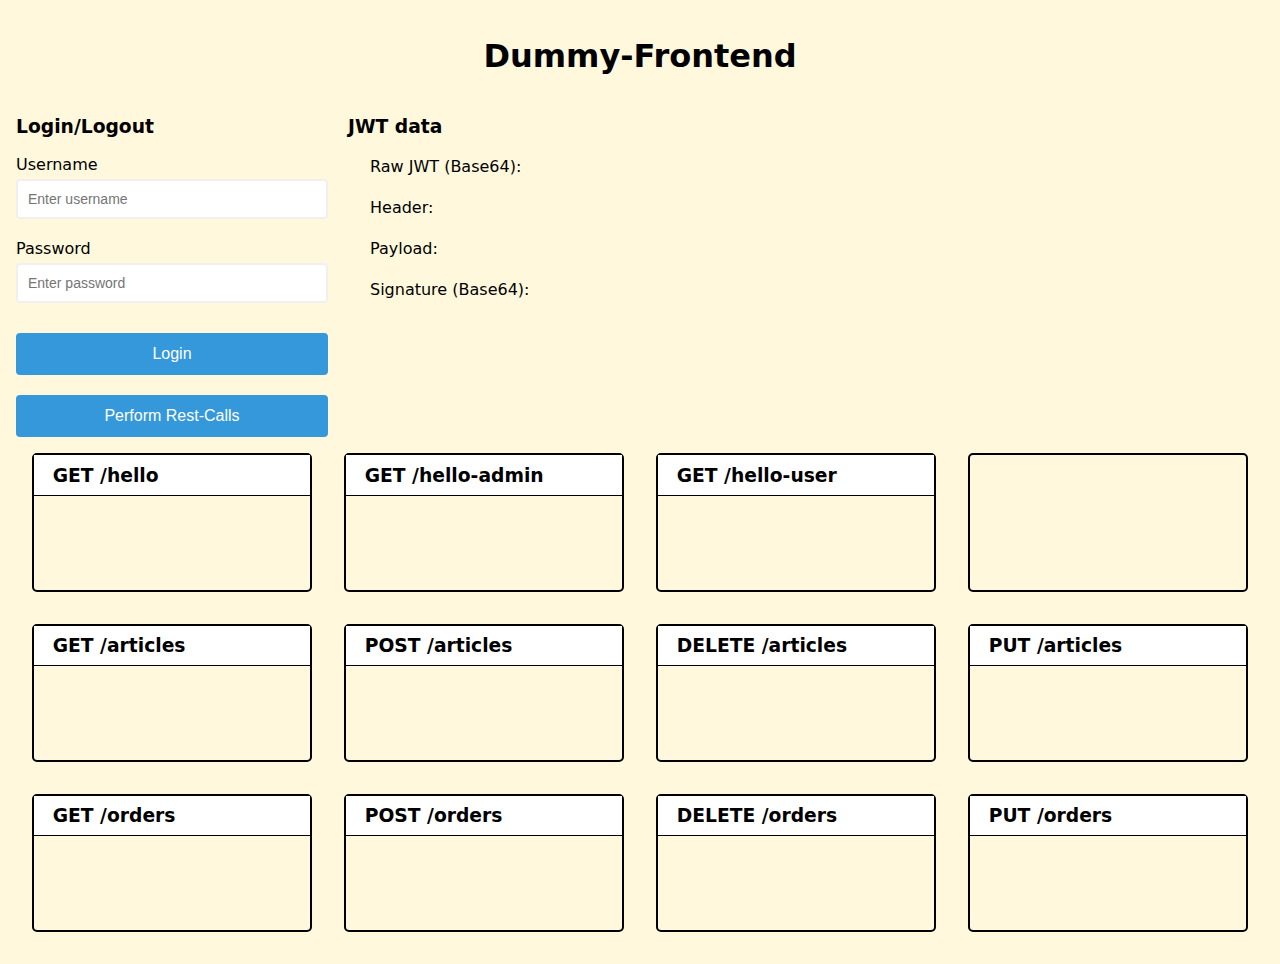
<file: src/main/resources/static/frontend/index.html>
<!doctype html>
<html lang="en">
<head>
    <meta charset="UTF-8">
    <meta name="viewport"
          content="width=device-width, user-scalable=no, initial-scale=1.0, maximum-scale=1.0, minimum-scale=1.0">
    <meta http-equiv="X-UA-Compatible" content="ie=edge">
    <title>Dummy-Frontend</title>
    <link rel="stylesheet" href="styles.css">
</head>
<body>
<div class="grid-container">
    <div class="header">
        <h1>Dummy-Frontend</h1>
    </div>
    <div class="login">
        <form class="form" id="form">
            <h3>Login/Logout</h3>
            <div class="form-control">
                <label for="username">Username</label>
                <input type="text" name="" id="username" placeholder="Enter username" autocomplete="username">
<!--                <small>Error message</small>-->
            </div>
            <div class="form-control">
                <label for="password">Password</label>
                <input type="password" name="" id="password" placeholder="Enter password" autocomplete="new-password">
<!--                <small>Error message</small>-->
            </div>
            <button id="btn_login">Login</button>
            <button id="btn_rest">Perform Rest-Calls</button>
        </form>
    </div>
    <div class="login-data">
        <h3>JWT data</h3>
        <table>
            <tr>
                <td>Raw JWT (Base64):</td>
                <td id="raw-jwt"></td>
            </tr>
            <tr>
                <td>Header:</td>
                <td id="jwt-header"></td>
            </tr>
            <tr>
                <td>Payload:</td>
                <td id="jwt-payload"></td>
            </tr>
            <tr>
                <td>Signature (Base64):</td>
                <td id="jwt-signature"></td>
            </tr>
        </table>
    </div>
    <div class="hello rest-result">
        <h3>GET /hello</h3>
        <div id="hello" class="status"></div>
    </div>
    <div class="hello-admin rest-result">
        <h3>GET /hello-admin</h3>
        <div id="hello-admin" class="status"></div>
    </div>
    <div class="hello-user rest-result">
        <h3>GET /hello-user</h3>
        <div id="hello-user" class="status"></div>
    </div>
    <div class="unused rest-result">
    </div>
    <div class="get-article rest-result">
        <h3>GET /articles</h3>
        <div id="get-article" class="status"></div>
    </div>
    <div class="post-article rest-result">
        <h3>POST /articles</h3>
        <div id="post-article" class="status"></div>
    </div>
    <div class="delete-article rest-result">
        <h3>DELETE /articles</h3>
        <div id="delete-article" class="status"></div>
    </div>
    <div class="put-article rest-result">
        <h3>PUT /articles</h3>
        <div id="put-article" class="status"></div>
    </div>
    <div class="get-order rest-result">
        <h3>GET /orders</h3>
        <div id="get-order" class="status"></div>
    </div>
    <div class="post-order rest-result">
        <h3>POST /orders</h3>
        <div id="post-order" class="status"></div>
    </div>
    <div class="delete-order rest-result">
        <h3>DELETE /orders</h3>
        <div id="delete-order" class="status"></div>
    </div>
    <div class="put-order rest-result">
        <h3>PUT /orders</h3>
        <div id="put-order" class="status"></div>
    </div>

</div>
<script src="script.js"></script>
</body>
</html>
</file>
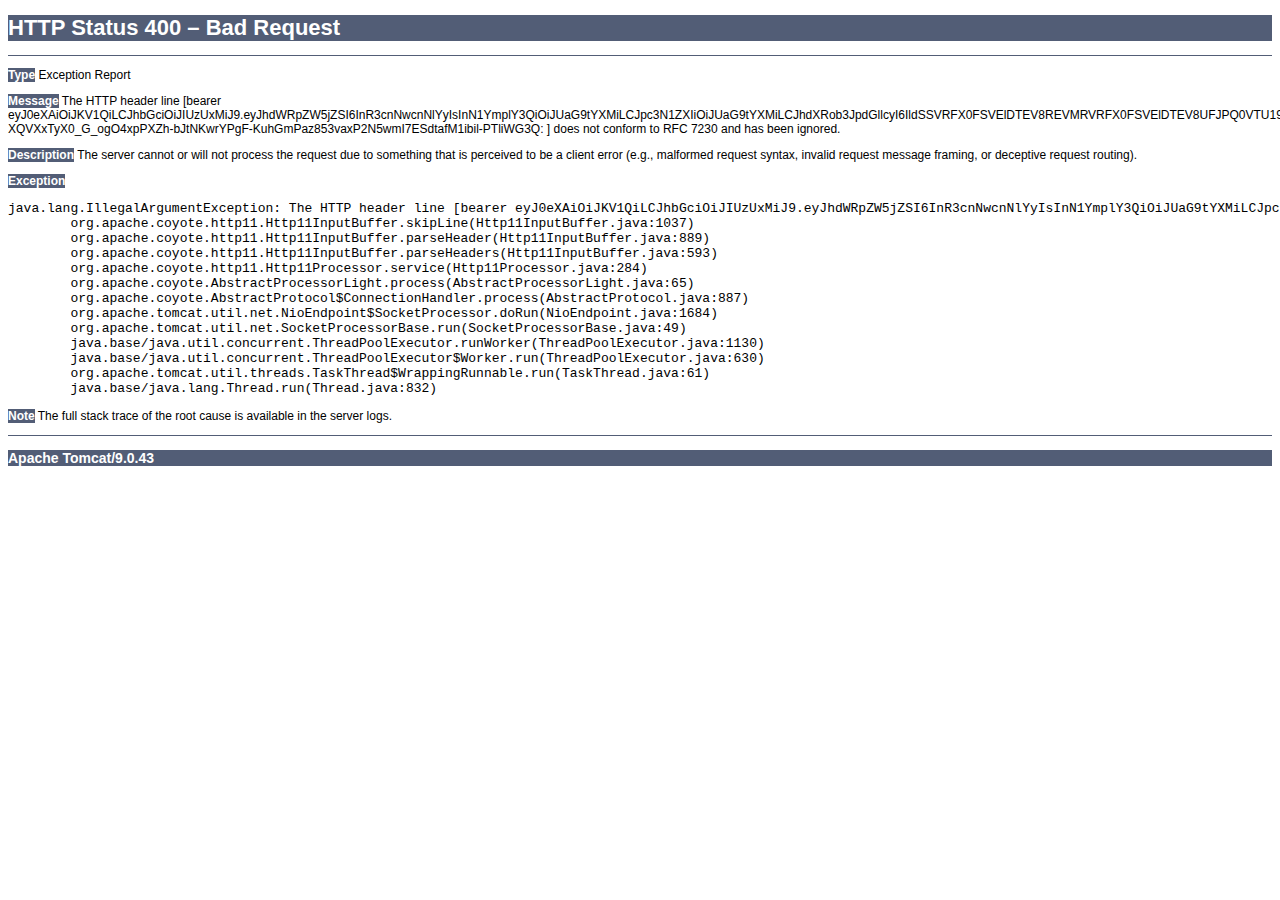
<file: httpRequests/2021-03-21T151347.400.html>
<!doctype html>
<html lang="en">
<head><title>HTTP Status 400 – Bad Request</title>
    <style type="text/css">body {
        font-family: Tahoma, Arial, sans-serif;
    }

    h1, h2, h3, b {
        color: white;
        background-color: #525D76;
    }

    h1 {
        font-size: 22px;
    }

    h2 {
        font-size: 16px;
    }

    h3 {
        font-size: 14px;
    }

    p {
        font-size: 12px;
    }

    a {
        color: black;
    }

    .line {
        height: 1px;
        background-color: #525D76;
        border: none;
    }</style>
</head>
<body><h1>HTTP Status 400 – Bad Request</h1>
<hr class="line"/>
<p><b>Type</b> Exception Report</p>
<p><b>Message</b> The HTTP header line [bearer
    eyJ0eXAiOiJKV1QiLCJhbGciOiJIUzUxMiJ9.[base64].vT8mzW2-XQVXxTyX0_G_ogO4xpPXZh-bJtNKwrYPgF-KuhGmPaz853vaxP2N5wmI7ESdtafM1ibil-PTliWG3Q:
    ] does not conform to RFC 7230 and has been ignored.</p>
<p><b>Description</b> The server cannot or will not process the request due to something
    that is perceived to be a client error (e.g., malformed request syntax, invalid
    request message framing, or deceptive request routing).</p>
<p><b>Exception</b></p>
<pre>java.lang.IllegalArgumentException: The HTTP header line [bearer eyJ0eXAiOiJKV1QiLCJhbGciOiJIUzUxMiJ9.[base64].vT8mzW2-XQVXxTyX0_G_ogO4xpPXZh-bJtNKwrYPgF-KuhGmPaz853vaxP2N5wmI7ESdtafM1ibil-PTliWG3Q: ] does not conform to RFC 7230 and has been ignored.
	org.apache.coyote.http11.Http11InputBuffer.skipLine(Http11InputBuffer.java:1037)
	org.apache.coyote.http11.Http11InputBuffer.parseHeader(Http11InputBuffer.java:889)
	org.apache.coyote.http11.Http11InputBuffer.parseHeaders(Http11InputBuffer.java:593)
	org.apache.coyote.http11.Http11Processor.service(Http11Processor.java:284)
	org.apache.coyote.AbstractProcessorLight.process(AbstractProcessorLight.java:65)
	org.apache.coyote.AbstractProtocol$ConnectionHandler.process(AbstractProtocol.java:887)
	org.apache.tomcat.util.net.NioEndpoint$SocketProcessor.doRun(NioEndpoint.java:1684)
	org.apache.tomcat.util.net.SocketProcessorBase.run(SocketProcessorBase.java:49)
	java.base&#47;java.util.concurrent.ThreadPoolExecutor.runWorker(ThreadPoolExecutor.java:1130)
	java.base&#47;java.util.concurrent.ThreadPoolExecutor$Worker.run(ThreadPoolExecutor.java:630)
	org.apache.tomcat.util.threads.TaskThread$WrappingRunnable.run(TaskThread.java:61)
	java.base&#47;java.lang.Thread.run(Thread.java:832)
</pre>
<p><b>Note</b> The full stack trace of the root cause is available in the server logs.</p>
<hr class="line"/>
<h3>Apache Tomcat/9.0.43</h3></body>
</html>
</file>
<file: src/main/resources/static/frontend/styles.css>
* {
    box-sizing: border-box;
}

body {
    background-color: cornsilk;
    font-family: "DejaVu Sans", sans-serif;
    align-items: center;
    justify-content: center;
    min-height: 100vh;
    margin: 0;
}

h2 {
    text-align: center;
}

.grid-container {
    margin: 1em;
    display: grid;
    grid-template-columns: 1fr 1fr 1fr 1fr;
    grid-template-rows: .3fr 2fr 1fr 1fr 1fr;
    grid-template-areas:
    "header header header header"
    "login login-data login-data login-data"
    "hello hello-admin hello-user unused"
    "get-article post-article delete-article put-article"
    "get-order post-order delete-order put-order";
    gap: 0px 0px;
}

.header {
    grid-area: header;
    text-align: center;
}

.login { grid-area: login; }

.login-data {
    margin: 0 20px;
    grid-area: login-data;
}

.login-data td {
    padding: 0 0 20px 20px;
    overflow-wrap: anywhere;
}

.login-data td:first-child {
    overflow-wrap: break-word;
}

.hello { grid-area: hello; }

.hello1 { grid-area: hello1; }

.hello2 { grid-area: hello2; }

.hello3 { grid-area: hello3; }

.get-order { grid-area: get-order; }

.post-order { grid-area: post-order; }

.delete-order { grid-area: delete-order; }

.put-order { grid-area: put-order; }

.get-article { grid-area: get-article; }

.post-article { grid-area: post-article; }

.delete-article { grid-area: delete-article; }

.put-article { grid-area: put-article; }

.form-control label {
    display: block;
    margin-bottom: 5px;
}
.form-control {
    margin-bottom: 10px;
    padding-bottom: 10px;
    position: relative;
}

.form-control input {
    border: 2px solid #f0f0f0;
    border-radius: 4px;
    display: block;
    width: 100%;
    padding: 10px;
    font-size: 14px;
}

.form button {
    cursor: pointer;
    background-color: #3498db;
    border: 2px solid #3498db;
    border-radius: 4px;
    color: white;
    display: block;
    font-size: 16px;
    padding: 10px;
    margin-top: 20px;
    width: 100%;
}

.status {
    text-align: center;
    font-weight: bold;
    margin-top: 1em;
}

.status.error {
    color: orangered;
}

.rest-result {
    border: 2px solid black;
    border-radius: 5px;
    margin: 1em;
}

.rest-result h3 {
    background-color: white;
    display: block;
    width: 100%;
    padding: .5em 1em;
    margin: 0 0 1em 0;
    border-bottom: 1px solid black;
}
</file>
